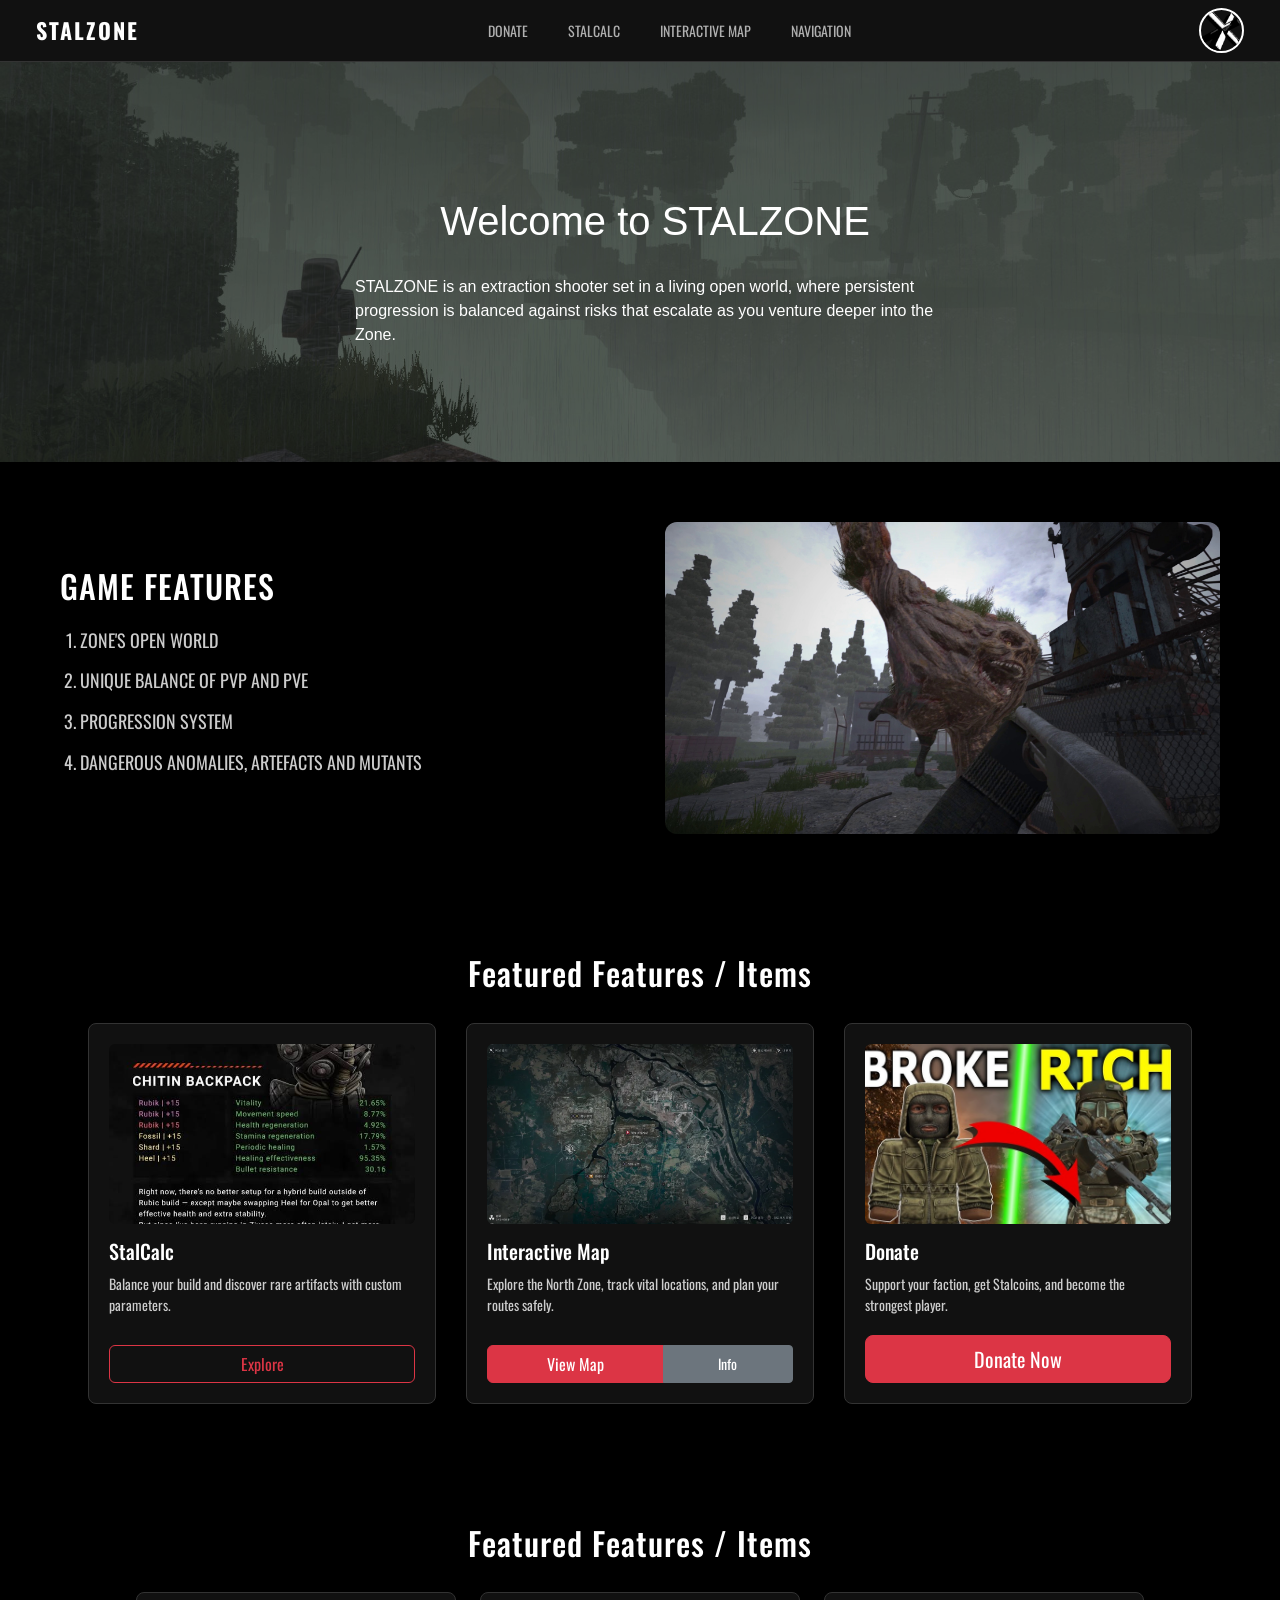
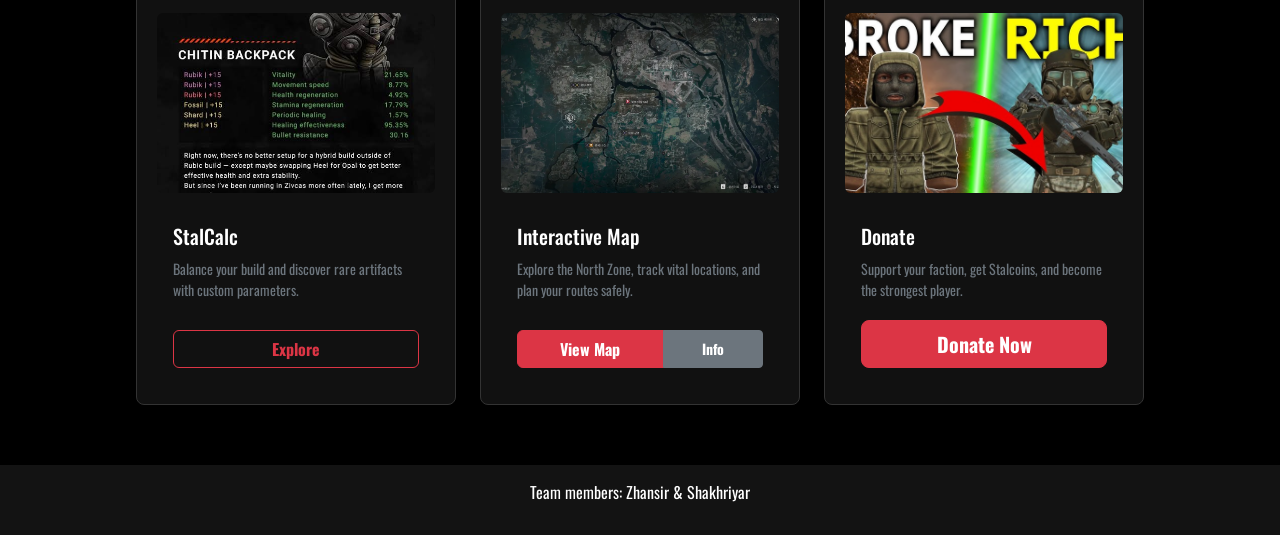
<file: index.html>
<!DOCTYPE html>
<html lang="en">
<head>
    <meta charset="UTF-8">
    <meta name="viewport" content="width=device-width, initial-scale=1.0">
    <title>Main page</title>
    <link href="https://cdn.jsdelivr.net/npm/bootstrap@5.3.8/dist/css/bootstrap.min.css" rel="stylesheet" integrity="sha384-sRIl4kxILFvY47J16cr9ZwB07vP4J8+LH7qKQnuqkuIAvNWLzeN8tE5YBujZqJLB" crossorigin="anonymous">
    <link rel="stylesheet" href="CSS.css">
    <link rel="preconnect" href="https://fonts.googleapis.com">
    <link rel="preconnect" href="https://fonts.gstatic.com" crossorigin>
    <link href="https://fonts.googleapis.com/css2?family=Oswald:wght@200..700&family=Roboto+Condensed:ital,wght@0,100..900;1,100..900&display=swap" rel="stylesheet">
</head>
<body>
    <nav class="navbar navbar-expand-lg navbar-dark px-4" style="background-color: #111111; border-bottom: 1px solid #333;">
    <div class="container-fluid">

        <a class="navbar-brand logo m-0" href="index.html">STALZONE</a>
        
        
        <button class="navbar-toggler" type="button" data-bs-toggle="collapse" data-bs-target="#navbarNav" aria-controls="navbarNav" aria-expanded="false" aria-label="Toggle navigation">
            <span class="navbar-toggler-icon"></span>
        </button>
        

        <div class="collapse navbar-collapse justify-content-center" id="navbarNav">
            <ul class="navbar-nav gap-lg-4">
                <li class="nav-item">
                    <a class="nav-link custom-nav-link text-uppercase" href="Donate.html">Donate</a>
                </li>
                <li class="nav-item">
                    <a class="nav-link custom-nav-link text-uppercase" href="StalCalc.html">StalCalc</a>
                </li>
                <li class="nav-item">
                    <a class="nav-link custom-nav-link text-uppercase" href="InteractiveMap.html">Interactive Map</a>
                </li>
                <li class="nav-item">
                    <a class="nav-link custom-nav-link text-uppercase" href="grid.html">Navigation</a>
                </li>
            </ul>
        </div>
        
        <!-- Profile Icon -->
        <div class="d-none d-lg-flex nav-icon">
            <img src="assets/icon.png" alt="Game Icon">
        </div>
    </div>
</nav>

    <div id="main">
        <div class="content">
            <h1>
        Welcome to STALZONE
        </h1>
        <p>
            STALZONE is an extraction shooter set in a living open world, where persistent progression is balanced against risks that escalate as you venture deeper into the Zone.
        </p>
        </div>
    </div>
    <div class="features-section">
    <div class="features-content">
        <h2>GAME FEATURES</h2>
        <ol class="features-list">
            <li>ZONE'S OPEN WORLD</li>
            <li>UNIQUE BALANCE OF PVP AND PVE</li>
            <li>PROGRESSION SYSTEM</li>
            <li>DANGEROUS ANOMALIES, ARTEFACTS AND MUTANTS</li>
        </ol>
    </div>
    <div class="features-image">
        <img src="assets/giant.jpg" alt="Features">
    </div>
</div>

    <section class="cards-section">
    <h2>Featured Features / Items</h2>
    <div class="cards-container">
    <div class="card">
        <img src="assets/stalcalc.jpg" alt="Card Image 1">
        <h3>StalCalc</h3>
        <p>Balance your build and discover rare artifacts with custom parameters.</p>
        <a href="StalCalc.html" class="btn btn-outline-danger card-btn">Explore</a>
    </div>

    <div class="card">
        <img src="assets/map.png" alt="Card Image 2">
        <h3>Interactive Map</h3>
        <p>Explore the North Zone, track vital locations, and plan your routes safely.</p>
        <div class="btn-group w-100" role="group">
            <a href="InteractiveMap.html" class="btn btn-danger card-btn">View Map</a>
            <button type="button" class="btn btn-secondary btn-sm">Info</button>
        </div>
    </div>

    <div class="card">
        <img src="assets/rich.jpg" alt="Card Image 3">
        <h3>Donate</h3>
        <p>Support your faction, get Stalcoins, and become the strongest player.</p>
        <a href="Donate.html" class="btn btn-danger btn-lg card-btn">Donate Now</a>
    </div>
    
</div>
</div>
</section>
<section class="cards-section">
    <h2>Featured Features / Items</h2>
    <div class="row g-4 justify-content-center">
        <div class="col-md-4 d-flex justify-content-center">
            <div class="card h-100" style="width: 320px; background-color: #111111; border: 1px solid #333333;">
                <img src="assets/stalcalc.jpg" class="card-img-top" alt="Card Image 1" style="height: 180px; object-fit: cover;">
                <div class="card-body d-flex flex-column text-start">
                    <h3 class="card-title text-white fs-5">StalCalc</h3>
                    <p class="card-text text-secondary flex-grow-1">Balance your build and discover rare artifacts with custom parameters.</p>
                    <a href="StalCalc.html" class="btn btn-outline-danger w-100 fw-bold mt-auto">Explore</a>
                </div>
            </div>
        </div>

        <div class="col-md-4 d-flex justify-content-center">
            <div class="card h-100" style="width: 320px; background-color: #111111; border: 1px solid #333333;">
                <img src="assets/map.png" class="card-img-top" alt="Card Image 2" style="height: 180px; object-fit: cover;">
                <div class="card-body d-flex flex-column text-start">
                    <h3 class="card-title text-white fs-5">Interactive Map</h3>
                    <p class="card-text text-secondary flex-grow-1">Explore the North Zone, track vital locations, and plan your routes safely.</p>
                    <div class="btn-group w-100 mt-auto" role="group">
                        <a href="InteractiveMap.html" class="btn btn-danger fw-bold">View Map</a>
                        <button type="button" class="btn btn-secondary btn-sm fw-bold">Info</button>
                    </div>
                </div>
            </div>
        </div>

        <div class="col-md-4 d-flex justify-content-center">
            <div class="card h-100" style="width: 320px; background-color: #111111; border: 1px solid #333333;">
                <img src="assets/rich.jpg" class="card-img-top" alt="Card Image 3" style="height: 180px; object-fit: cover;">
                <div class="card-body d-flex flex-column text-start">
                    <h3 class="card-title text-white fs-5">Donate</h3>
                    <p class="card-text text-secondary flex-grow-1">Support your faction, get Stalcoins, and become the strongest player.</p>
                    <a href="Donate.html" class="btn btn-danger btn-lg w-100 fw-bold mt-auto">Donate Now</a>
                </div>
            </div>
        </div>

    </div>
</section>

    <footer>
        <p>Team members: Zhansir & Shakhriyar</p>
    </footer>
    <script src="https://cdn.jsdelivr.net/npm/bootstrap@5.3.8/dist/js/bootstrap.bundle.min.js" integrity="sha384-FKyoEForCGlyvwx9Hj09JcYn3nv7wiPVlz7YYwJrWVcXK/BmnVDxM+D2scQbITxI" crossorigin="anonymous"></script>
</body>
</html>
</file>
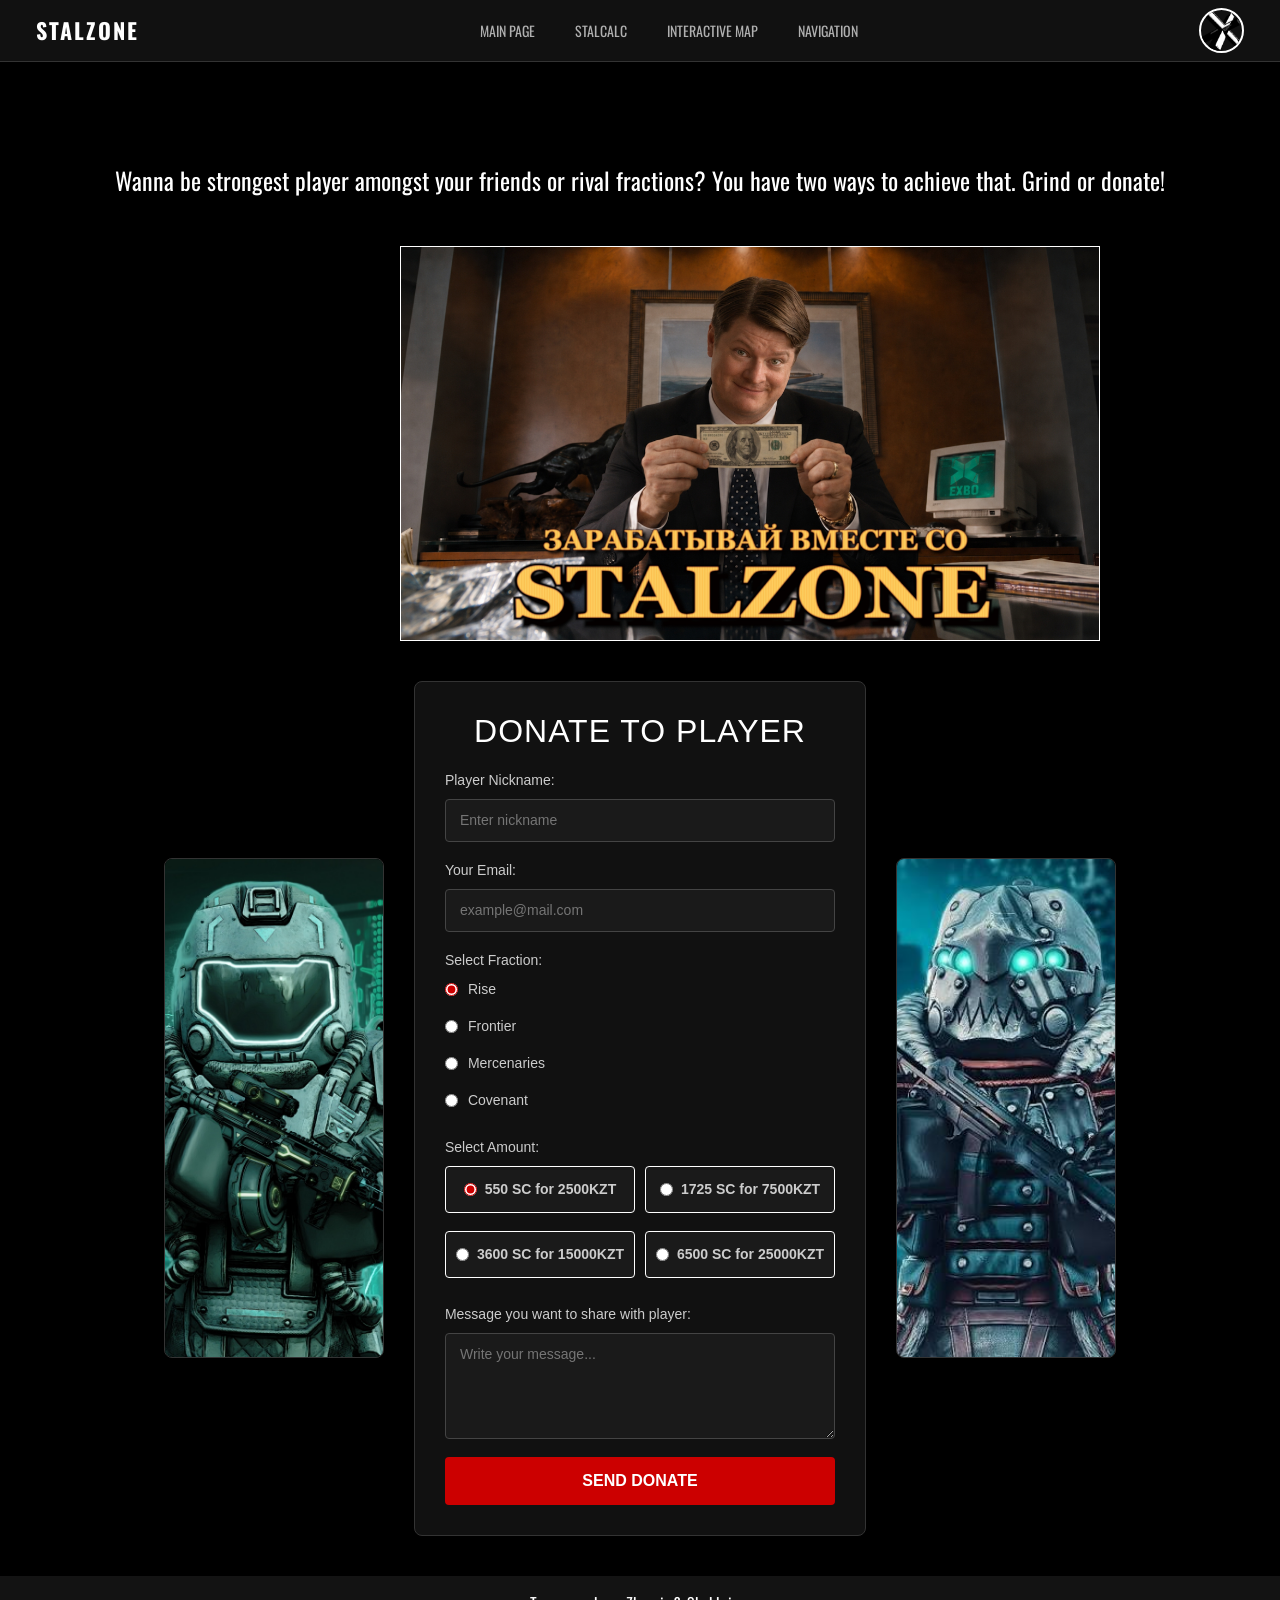
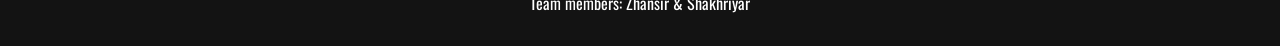
<file: Donate.html>
<!DOCTYPE html>
<html lang="en">
<head>
    <meta charset="UTF-8">
    <meta name="viewport" content="width=device-width, initial-scale=1.0">
    <title>Stalzone Donate</title>

    <link href="https://cdn.jsdelivr.net/npm/bootstrap@5.3.8/dist/css/bootstrap.min.css" rel="stylesheet" integrity="sha384-sRIl4kxILFvY47J16cr9ZwB07vP4J8+LH7qKQnuqkuIAvNWLzeN8tE5YBujZqJLB" crossorigin="anonymous">
    <link rel="stylesheet" href="CSS.css">
    <link rel="preconnect" href="https://fonts.googleapis.com">
    <link rel="preconnect" href="https://fonts.gstatic.com" crossorigin>
    <link href="https://fonts.googleapis.com/css2?family=Oswald:wght@200..700&family=Roboto+Condensed:ital,wght@0,100..900;1,100..900&display=swap" rel="stylesheet">
</head>
<body>
    <nav class="navbar navbar-expand-lg navbar-dark px-4" style="background-color: #111111; border-bottom: 1px solid #333;">
    <div class="container-fluid">
        <a class="navbar-brand logo m-0" href="index.html">STALZONE</a>
        


        <button class="navbar-toggler" type="button" data-bs-toggle="collapse" data-bs-target="#navbarNav" aria-controls="navbarNav" aria-expanded="false" aria-label="Toggle navigation">
            <span class="navbar-toggler-icon"></span>
        </button>
        
        <div class="collapse navbar-collapse justify-content-center" id="navbarNav">
            <ul class="navbar-nav gap-lg-4">
                <li class="nav-item">
                    <a class="nav-link custom-nav-link text-uppercase" href="index.html">Main page</a>
                </li>
                <li class="nav-item">
                    <a class="nav-link custom-nav-link text-uppercase" href="StalCalc.html">StalCalc</a>
                </li>
                <li class="nav-item">
                    <a class="nav-link custom-nav-link text-uppercase" href="InteractiveMap.html">Interactive Map</a>
                </li>
                <li class="nav-item">
                    <a class="nav-link custom-nav-link text-uppercase" href="grid.html">Navigation</a>
                </li>
            </ul>
        </div>
        
        <div class="d-none d-lg-flex nav-icon">
            <img src="assets/icon.png" alt="Game Icon">
        </div>
    </div>
</nav>
    <p class="para">Wanna be strongest player amongst your friends or rival fractions? You have two ways to achieve that. Grind or donate!</p>
    <br><br>
        <img src="assets/money.jpg" alt="Right side image" class="side-image">
    </div>
<div class="donate-section">
    <div class="side-banner">
        <img src="assets/ZIVKAS.jpg" alt="Left Banner">
    </div>

    <div class="form-container">
        <h2>DONATE TO PLAYER</h2>
        <form action="#" method="POST" class="custom-form">
            <div class="form-group">
                <label for="nickname">Player Nickname:</label>
                <input type="text" id="nickname" name="nickname" placeholder="Enter nickname" required>
            </div>

            <div class="form-group">
                <label for="email">Your Email:</label>
                <input type="email" id="email" name="email" placeholder="example@mail.com" required>
            </div>

            <div class="form-group">
                <label>Select Fraction:</label>
                <div class="radio-group">
                    <label class="radio-label">
                        <input type="radio" name="fraction" value="rise" checked> Rise
                    </label>
                    <label class="radio-label">
                        <input type="radio" name="fraction" value="frontier"> Frontier
                    </label>
                    <label class="radio-label">
                        <input type="radio" name="fraction" value="mercenaries"> Mercenaries
                    </label>
                    <label class="radio-label">
                        <input type="radio" name="fraction" value="covenant"> Covenant
                    </label>
                </div>
            </div>

            <div class="form-group">
                <label>Select Amount:</label>
                <div class="radio-grid">
                    <label class="radio-tile">
                        <input type="radio" name="amount" value="550" checked>
                        <span>550 SC for 2500KZT</span>
                    </label>
                    <label class="radio-tile">
                        <input type="radio" name="amount" value="1725">
                        <span>1725 SC for 7500KZT</span>
                    </label>
                    <label class="radio-tile">
                        <input type="radio" name="amount" value="3600">
                        <span>3600 SC for 15000KZT</span>
                    </label>
                    <label class="radio-tile">
                        <input type="radio" name="amount" value="6500">
                        <span>6500 SC for 25000KZT</span>
                    </label>
                </div>
            </div>

            <div class="form-group">
                <label for="message">Message you want to share with player:</label>
                <textarea id="message" name="message" rows="4" placeholder="Write your message..."></textarea>
            </div>

            <button type="submit" class="submit-btn">SEND DONATE</button>
        </form>
    </div>

    <div class="side-banner">
        <img src="assets/Cool.jpg" alt="Right Banner">
    </div>
</div>
    <footer>
        <p>Team members: Zhansir & Shakhriyar</p>
    </footer>
    <script src="https://cdn.jsdelivr.net/npm/bootstrap@5.3.8/dist/js/bootstrap.bundle.min.js" integrity="sha384-FKyoEForCGlyvwx9Hj09JcYn3nv7wiPVlz7YYwJrWVcXK/BmnVDxM+D2scQbITxI" crossorigin="anonymous"></script>
</body>
</html>
</file>
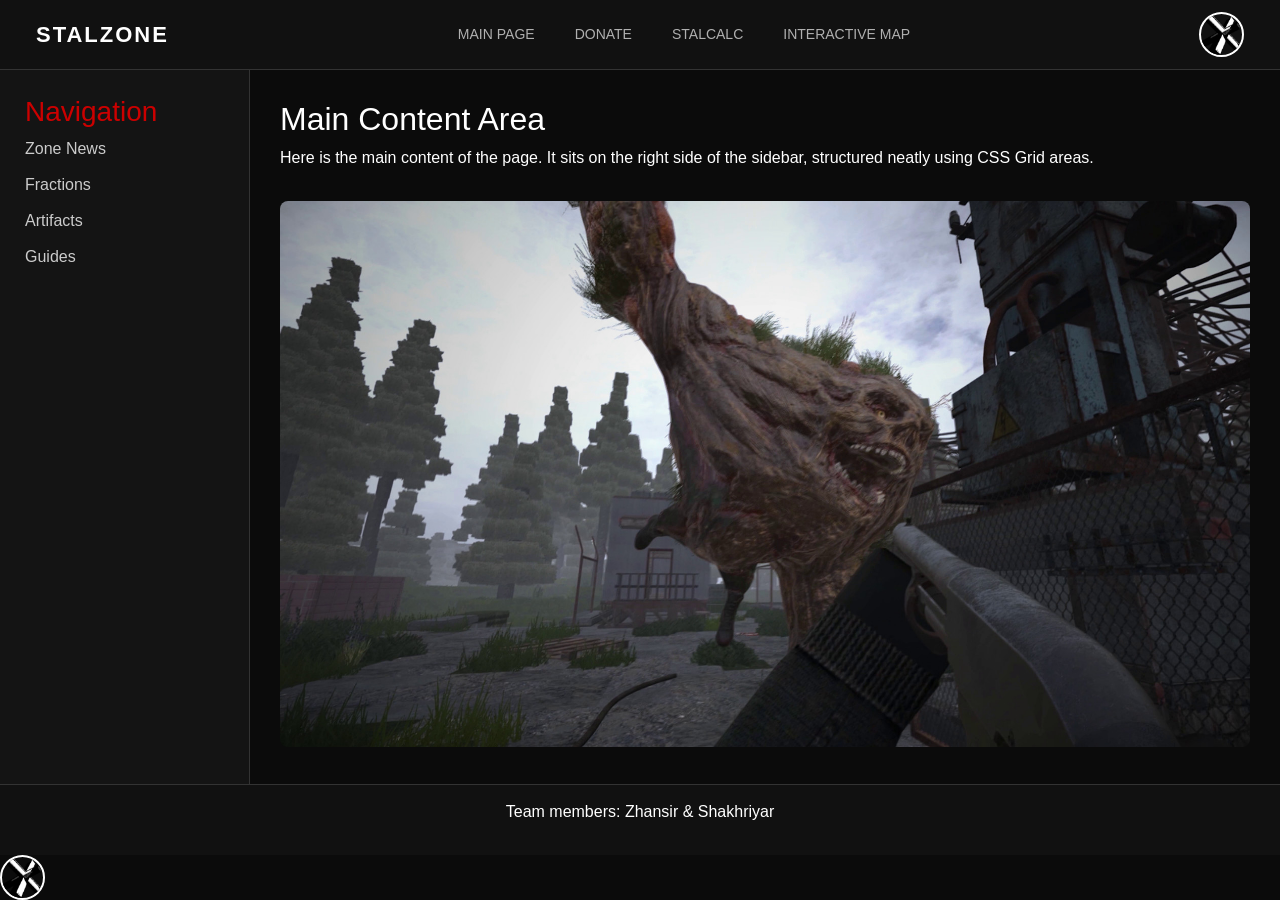
<file: grid.html>
<!DOCTYPE html>
<html lang="en">
<head>
    <meta charset="UTF-8">
    <meta name="viewport" content="width=device-width, initial-scale=1.0">
    <title>Grid Layout Page</title>

    <link href="https://cdn.jsdelivr.net/npm/bootstrap@5.3.8/dist/css/bootstrap.min.css" rel="stylesheet" integrity="sha384-sRIl4kxILFvY47J16cr9ZwB07vP4J8+LH7qKQnuqkuIAvNWLzeN8tE5YBujZqJLB" crossorigin="anonymous">
    <link rel="stylesheet" href="CSS.css">
</head>
<body class="grid-page-body">
<header class="grid-header p-0">
    <nav class="navbar navbar-expand-lg navbar-dark w-100 px-4" style="background-color: #111111;">
        <div class="container-fluid">

            <a class="navbar-brand logo m-0" href="index.html">STALZONE</a>
            
            <button class="navbar-toggler" type="button" data-bs-toggle="collapse" data-bs-target="#navbarNav" aria-controls="navbarNav" aria-expanded="false" aria-label="Toggle navigation">
                <span class="navbar-toggler-icon"></span>
            </button>
            
            <div class="collapse navbar-collapse justify-content-center" id="navbarNav">
                <ul class="navbar-nav gap-lg-4">
                    <li class="nav-item">
                        <a class="nav-link custom-nav-link text-uppercase" href="index.html">Main page</a>
                    </li>
                    <li class="nav-item">
                        <a class="nav-link custom-nav-link text-uppercase" href="Donate.html">Donate</a>
                    </li>
                    <li class="nav-item">
                        <a class="nav-link custom-nav-link text-uppercase" href="StalCalc.html">StalCalc</a>
                    </li>
                    <li class="nav-item">
                        <a class="nav-link custom-nav-link text-uppercase" href="InteractiveMap.html">Interactive Map</a>
                    </li>
                </ul>
            </div>
            
            <div class="d-none d-lg-flex nav-icon">
                <img src="assets/icon.png" alt="Game Icon">
            </div>
        </div>
    </nav>
</header>
        
        <div class="d-none d-lg-flex nav-icon">
            <img src="assets/icon.png" alt="Game Icon">
        </div>
    </div>
</nav>

    <aside class="grid-sidebar">
        <h3>Navigation</h3>
        <ul>
            <li><a href="#">Zone News</a></li>
            <li><a href="#">Fractions</a></li>
            <li><a href="#">Artifacts</a></li>
            <li><a href="#">Guides</a></li>
        </ul>
    </aside>

    <main class="grid-main">
        <h2>Main Content Area</h2>
        <p>Here is the main content of the page. It sits on the right side of the sidebar, structured neatly using CSS Grid areas.</p>
        <img src="assets/giant.jpg" alt="Content Image" style="width: 100%; border-radius: 8px; margin-top: 15px;">
    </main>

    <footer class="grid-footer">
        <p>Team members: Zhansir & Shakhriyar</p>
    </footer>
<script src="https://cdn.jsdelivr.net/npm/bootstrap@5.3.8/dist/js/bootstrap.bundle.min.js" integrity="sha384-FKyoEForCGlyvwx9Hj09JcYn3nv7wiPVlz7YYwJrWVcXK/BmnVDxM+D2scQbITxI" crossorigin="anonymous"></script>
</body>
</html>
</file>
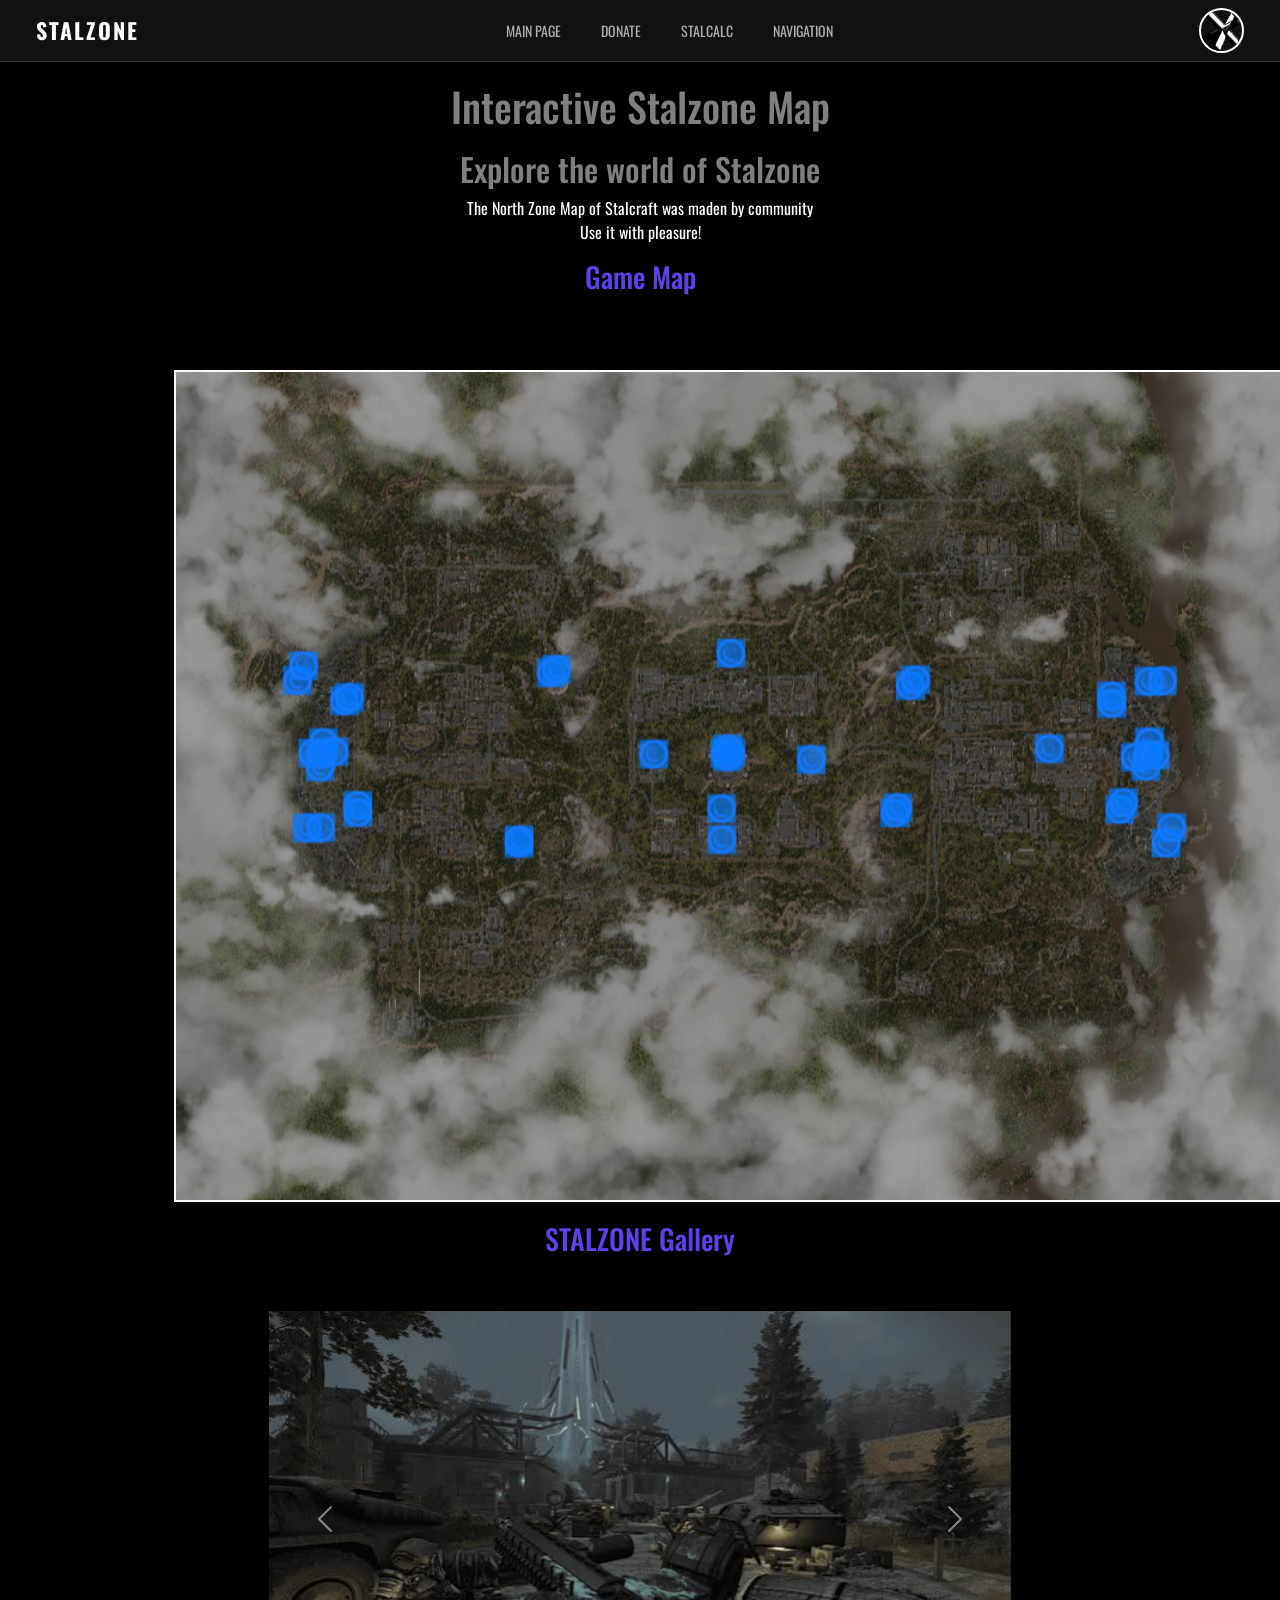
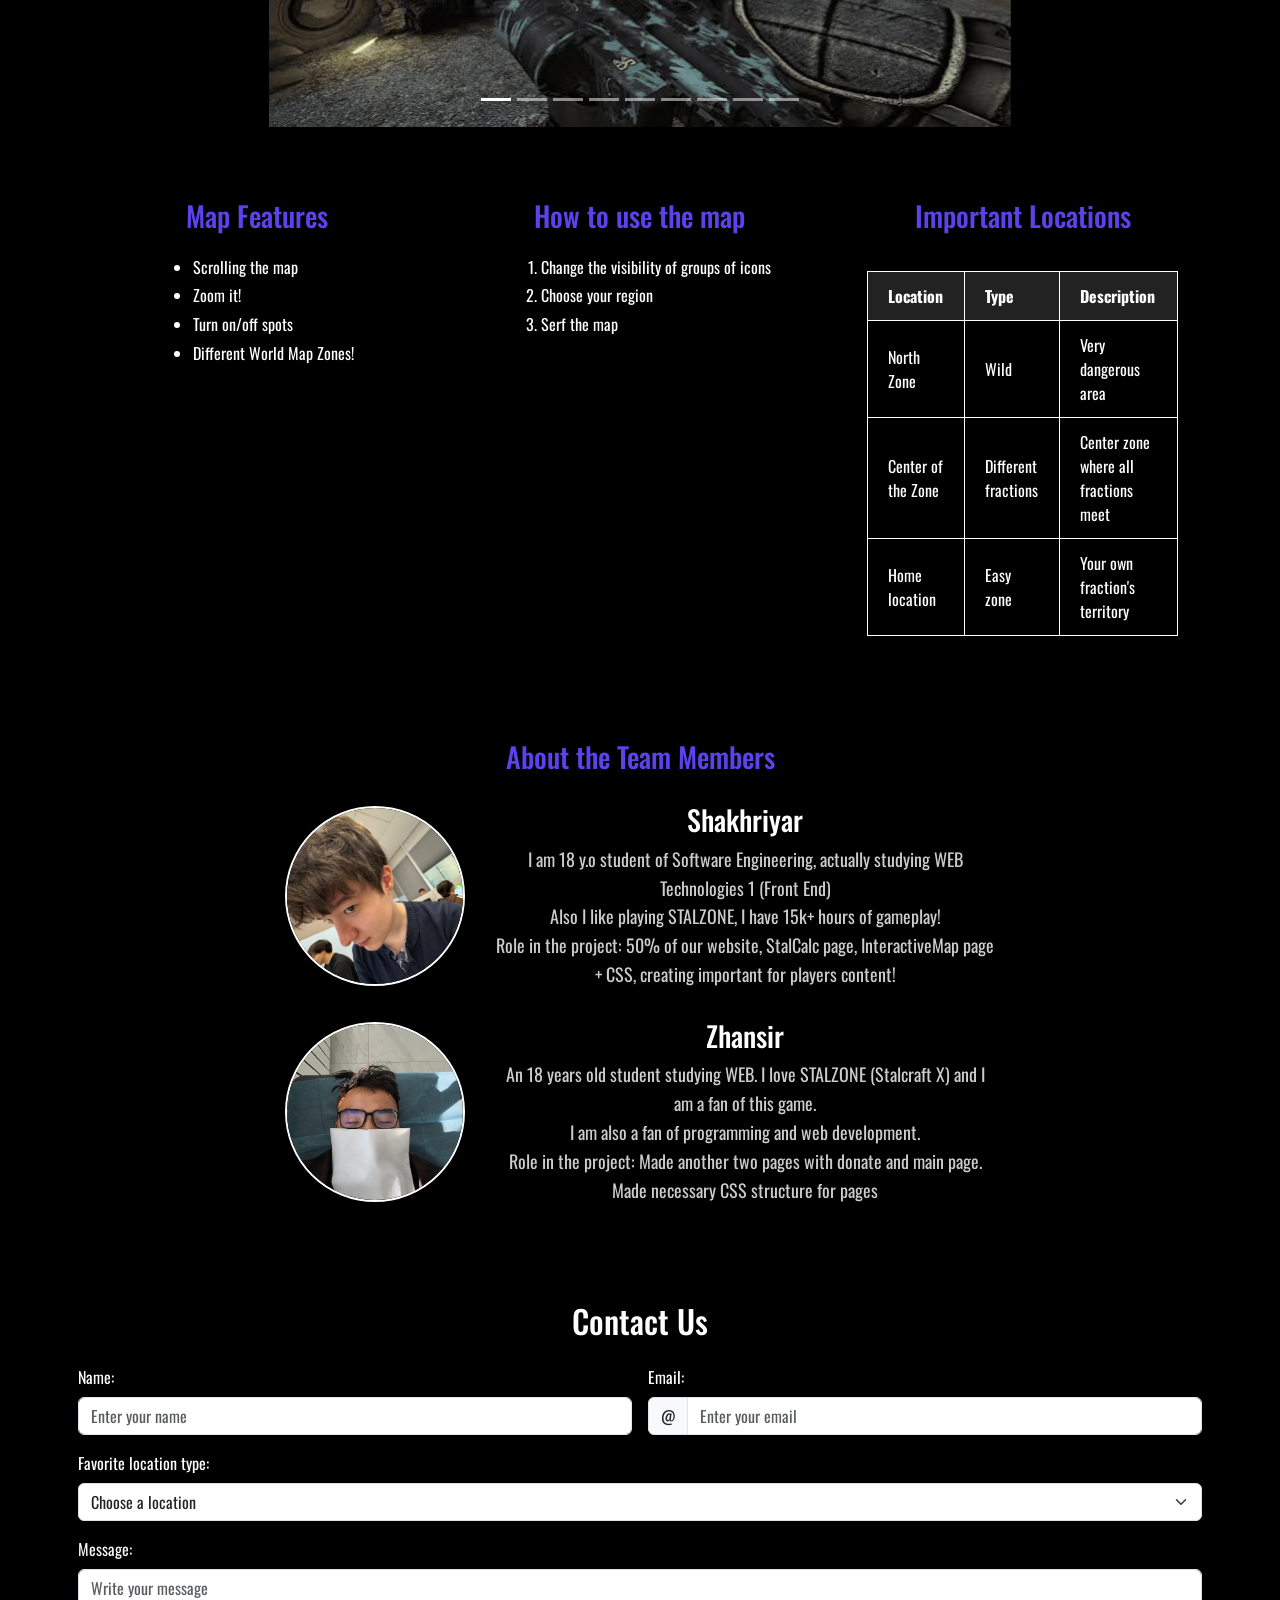
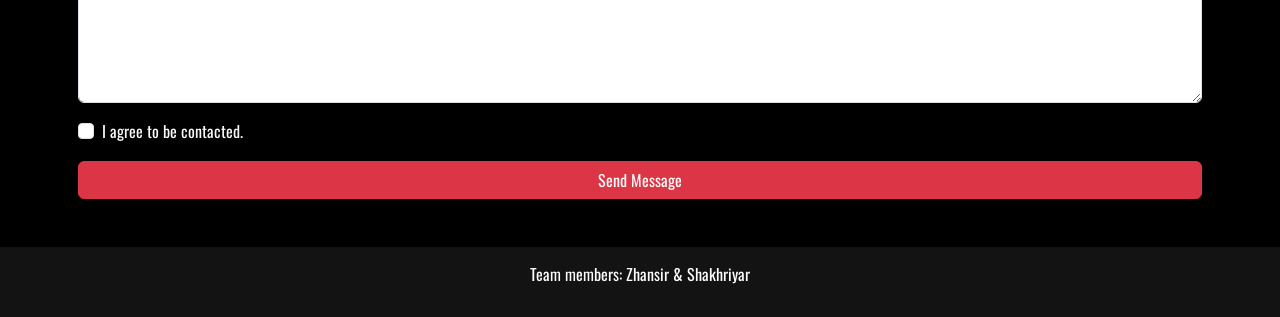
<file: InteractiveMap.html>
<!DOCTYPE html>
<html lang="en">

<head>
    <link href="https://cdn.jsdelivr.net/npm/bootstrap@5.3.8/dist/css/bootstrap.min.css" rel="stylesheet" integrity="sha384-sRIl4kxILFvY47J16cr9ZwB07vP4J8+LH7qKQnuqkuIAvNWLzeN8tE5YBujZqJLB" crossorigin="anonymous">
    <link rel="stylesheet" href="CSS.css">
    <link rel="preconnect" href="https://fonts.googleapis.com">
    <link rel="preconnect" href="https://fonts.gstatic.com" crossorigin>
    <link href="https://fonts.googleapis.com/css2?family=Oswald:wght@200..700&family=Roboto+Condensed:ital,wght@0,100..900;1,100..900&display=swap" rel="stylesheet">
    <title>Interactive Map</title>
    <!-- This page Created by: Shakhriyar -->
</head>

<body class="stalcalc-page">

    <nav class="navbar navbar-expand-lg navbar-dark px-4" style="background-color: #111111; border-bottom: 1px solid #333;">
    <div class="container-fluid">

        <a class="navbar-brand logo m-0" href="index.html">STALZONE</a>
        
        <button class="navbar-toggler" type="button" data-bs-toggle="collapse" data-bs-target="#navbarNav" aria-controls="navbarNav" aria-expanded="false" aria-label="Toggle navigation">
            <span class="navbar-toggler-icon"></span>
        </button>
        
        <div class="collapse navbar-collapse justify-content-center" id="navbarNav">
            <ul class="navbar-nav gap-lg-4">
                <li class="nav-item">
                    <a class="nav-link custom-nav-link text-uppercase" href="index.html">Main page</a>
                </li>
                <li class="nav-item">
                    <a class="nav-link custom-nav-link text-uppercase" href="Donate.html">Donate</a>
                </li>
                <li class="nav-item">
                    <a class="nav-link custom-nav-link text-uppercase" href="StalCalc.html">StalCalc</a>
                </li>
                <li class="nav-item">
                    <a class="nav-link custom-nav-link text-uppercase" href="grid.html">Navigation</a>
                </li>
            </ul>
        </div>
        
        <div class="d-none d-lg-flex nav-icon">
            <img src="assets/icon.png" alt="Game Icon">
        </div>
    </div>
</nav>

    <h1 style="color: grey; text-align: center;">
        Interactive Stalzone Map
    </h1>

    <h2 style="color: grey; text-align: center;">
        Explore the world of Stalzone
    </h2>

    <p style="text-align: center;">
        The North Zone Map of Stalcraft was maden by community
        <br>
        Use it with pleasure!
    </p>

    <h3 style="color: rgb(92, 66, 237); text-align: center;">
        Game Map
    </h3>

    <div class="container mt-5 px-sm-2">
    <div class="row justify-content-center">
        <div class="col-12 col-lg-10">
            <img src="assets/StalMap.png"
                 alt="Stalzone Map"
                 class="game-map img-fluid">
        </div>
    </div>
</div>

    <!-- Image Gallery -->
<h3 style="color: rgb(92, 66, 237); text-align: center;">
    STALZONE Gallery
</h3>

<!-- Bootstrap Carousel -->
<div class="container mt-5 px-sm-2">
    <div class="row justify-content-center">
        <div class="col-12 col-md-10 col-lg-8">

            <div id="stalzoneCarousel"
                 class="carousel slide"
                 data-bs-ride="carousel">

                <!-- Indicators -->
                <div class="carousel-indicators">

                    <button type="button"
                            data-bs-target="#stalzoneCarousel"
                            data-bs-slide-to="0"
                            class="active"
                            aria-current="true"
                            aria-label="Slide 1"></button>

                    <button type="button"
                            data-bs-target="#stalzoneCarousel"
                            data-bs-slide-to="1"
                            aria-label="Slide 2"></button>

                    <button type="button"
                            data-bs-target="#stalzoneCarousel"
                            data-bs-slide-to="2"
                            aria-label="Slide 3"></button>

                    <button type="button"
                            data-bs-target="#stalzoneCarousel"
                            data-bs-slide-to="3"
                            aria-label="Slide 4"></button>

                    <button type="button"
                            data-bs-target="#stalzoneCarousel"
                            data-bs-slide-to="4"
                            aria-label="Slide 5"></button>

                    <button type="button"
                            data-bs-target="#stalzoneCarousel"
                            data-bs-slide-to="5"
                            aria-label="Slide 6"></button>

                    <button type="button"
                            data-bs-target="#stalzoneCarousel"
                            data-bs-slide-to="6"
                            aria-label="Slide 7"></button>

                    <button type="button"
                            data-bs-target="#stalzoneCarousel"
                            data-bs-slide-to="7"
                            aria-label="Slide 8"></button>

                    <button type="button"
                            data-bs-target="#stalzoneCarousel"
                            data-bs-slide-to="8"
                            aria-label="Slide 9"></button>

                </div>

                <!-- Slides -->
                <div class="carousel-inner">

                    <div class="carousel-item active">
                        <img src="gallery/sc1.jpg"
                             class="d-block w-100"
                             alt="Stalzone screenshot 1">
                    </div>

                    <div class="carousel-item">
                        <img src="gallery/sc2.png"
                             class="d-block w-100"
                             alt="Stalzone screenshot 2">
                    </div>

                    <div class="carousel-item">
                        <img src="gallery/sc3.jpg"
                             class="d-block w-100"
                             alt="Stalzone screenshot 3">
                    </div>

                    <div class="carousel-item">
                        <img src="gallery/sc4.jpg"
                             class="d-block w-100"
                             alt="Stalzone screenshot 4">
                    </div>

                    <div class="carousel-item">
                        <img src="gallery/sc5.jpg"
                             class="d-block w-100"
                             alt="Stalzone screenshot 5">
                    </div>

                    <div class="carousel-item">
                        <img src="gallery/sc6.jpg"
                             class="d-block w-100"
                             alt="Stalzone screenshot 6">
                    </div>

                    <div class="carousel-item">
                        <img src="gallery/sc7.jpg"
                             class="d-block w-100"
                             alt="Stalzone screenshot 7">
                    </div>

                    <div class="carousel-item">
                        <img src="gallery/sc8.jpg"
                             class="d-block w-100"
                             alt="Stalzone screenshot 8">
                    </div>

                    <div class="carousel-item">
                        <img src="gallery/sc9.jpg"
                             class="d-block w-100"
                             alt="Stalzone screenshot 9">
                    </div>

                </div>

                <!-- Previous button -->
                <button class="carousel-control-prev"
                        type="button"
                        data-bs-target="#stalzoneCarousel"
                        data-bs-slide="prev">

                    <span class="carousel-control-prev-icon"
                          aria-hidden="true"></span>

                    <span class="visually-hidden">Previous</span>
                </button>

                <!-- Next button -->
                <button class="carousel-control-next"
                        type="button"
                        data-bs-target="#stalzoneCarousel"
                        data-bs-slide="next">

                    <span class="carousel-control-next-icon"
                          aria-hidden="true"></span>

                    <span class="visually-hidden">Next</span>
                </button>

            </div>

        </div>
    </div>
</div>

    <!-- Task 3 | Bootstrap Grid | Map -->
<div class="container mt-5 px-sm-2">
    <div class="row g-4">

        <!-- Column 1 -->
        <div class="col-sm-12 col-md-6 col-lg-4">
            <div class="p-4 h-100">
                <h3 class="text-center" style="color: rgb(92, 66, 237);">
                    Map Features
                </h3>

                <ul class="map-list">
                    <li>Scrolling the map</li>
                    <li>Zoom it!</li>
                    <li>Turn on/off spots</li>
                    <li>Different World Map Zones!</li>
                </ul>
            </div>
        </div>

        <!-- Column 2 -->
        <div class="col-sm-12 col-md-6 col-lg-4">
            <div class="p-4 h-100">
                <h3 class="text-center" style="color: rgb(92, 66, 237);">
                    How to use the map
                </h3>

                <ol class="map-list">
                    <li>Change the visibility of groups of icons</li>
                    <li>Choose your region</li>
                    <li>Serf the map</li>
                </ol>
            </div>
        </div>

        <!-- Column 3 -->
        <div class="col-sm-12 col-md-12 col-lg-4">
            <div class="p-4 h-100">
                <h3 class="text-center" style="color: rgb(92, 66, 237);">
                    Important Locations
                </h3>

                <div class="table-responsive">
                    <table class="map-table">
                        <tr>
                            <th>Location</th>
                            <th>Type</th>
                            <th>Description</th>
                        </tr>

                        <tr>
                            <td>North Zone</td>
                            <td>Wild</td>
                            <td>Very dangerous area</td>
                        </tr>

                        <tr>
                            <td>Center of the Zone</td>
                            <td>Different fractions</td>
                            <td>Center zone where all fractions meet</td>
                        </tr>

                        <tr>
                            <td>Home location</td>
                            <td>Easy zone</td>
                            <td>Your own fraction's territory</td>
                        </tr>
                    </table>
                </div>
            </div>
        </div>

    </div>
</div>


    <!-- About Team Members -->
    <section class="team-section">

        <h3 style="color: rgb(92, 66, 237); text-align: center;">
            About the Team Members
        </h3>

        <div class="team-member">

            <img
                class="profile-image"
                src="assets/krasavchik.png"
                alt="Shakhriyar profile image"
            >

            <div>
                <h3>Shakhriyar</h3>

                <p>
                    I am 18 y.o student of Software Engineering, actually studying WEB Technologies 1 (Front End) <br>
                    Also I like playing STALZONE, I have 15k+ hours of gameplay!
                </p>

                <p>
                    Role in the project:
                    50% of our website, StalCalc page, InteractiveMap page + CSS, creating important for players content!
                </p>
            </div>

        </div>

        <div class="team-member">

            <img
                class="profile-image"
                src="assets/krasavchikbetter.png"
                alt="Zhansir profile image"
            >

            <div>
                <h3>Zhansir</h3>

                <p>
                    An 18 years old student studying WEB. I love STALZONE (Stalcraft X) and I am a fan of this game. <br>
                     I am also a fan of programming and web development.
                </p>

                <p>
                    Role in the project:
                    Made another two pages with donate and main page. Made necessary CSS structure for pages
                </p>
            </div>

        </div>


    </section>

    <!-- Responsive Contact Form -->
<div class="container mt-5 mb-5 px-sm-2">

    <h2 class="text-center mb-4 text-white">Contact Us</h2>

    <form>

        <div class="row g-3">

            <!-- Name -->
            <div class="col-12 col-md-6">
                <label for="name" class="form-label text-white">Name:</label>

                <input type="text"
                       id="name"
                       class="form-control"
                       placeholder="Enter your name">
            </div>

            <!-- Email -->
            <div class="col-12 col-md-6">
                <label for="email" class="form-label text-white">Email:</label>

                <div class="input-group">
                    <span class="input-group-text">@</span>

                    <input type="email"
                           id="email"
                           class="form-control"
                           placeholder="Enter your email">
                </div>
            </div>

            <!-- Location -->
            <div class="col-12">
                <label for="location" class="form-label text-white">
                    Favorite location type:
                </label>

                <select id="location" class="form-select">
                    <option selected>Choose a location</option>
                    <option>City</option>
                    <option>Military Base</option>
                    <option>Village</option>
                    <option>Factory</option>
                    <option>Forest</option>
                </select>
            </div>

            <!-- Message -->
            <div class="col-12">
                <label for="message" class="form-label text-light">
                    Message:
                </label>

                <textarea id="message"
                          class="form-control"
                          rows="5"
                          placeholder="Write your message"></textarea>
            </div>

            <!-- Checkbox -->
            <div class="col-12">
                <div class="form-check">

                    <input class="form-check-input"
                           type="checkbox"
                           id="contactCheck">

                    <label class="form-check-label text-light" for="contactCheck">
                        I agree to be contacted.
                    </label>

                </div>
            </div>

            <!-- Button -->
            <div class="col-12">
                <button type="submit"
                        class="btn btn-danger w-100">
                    Send Message
                </button>
            </div>

        </div>

    </form>

</div>

    <footer>
        <p>Team members: Zhansir & Shakhriyar</p>
    </footer>

    <script src="https://cdn.jsdelivr.net/npm/bootstrap@5.3.8/dist/js/bootstrap.bundle.min.js" integrity="sha384-FKyoEForCGlyvwx9Hj09JcYn3nv7wiPVlz7YYwJrWVcXK/BmnVDxM+D2scQbITxI" crossorigin="anonymous"></script>
</body>
</html>
</file>
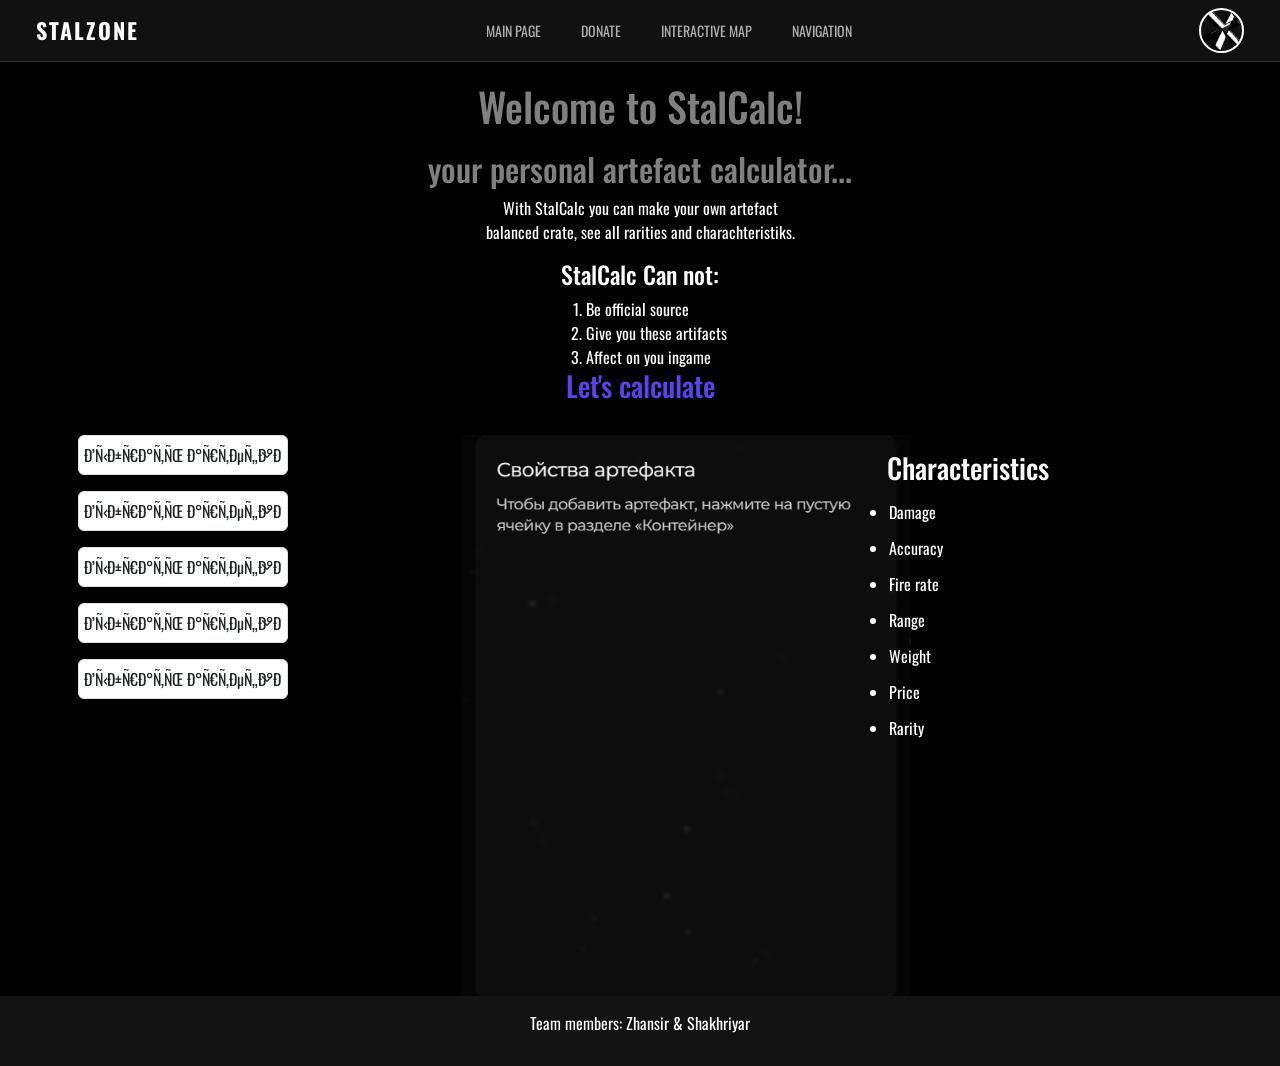
<file: StalCalc.html>
<!DOCTYPE html>
<html lang="en">
<head>
    <link href="https://cdn.jsdelivr.net/npm/bootstrap@5.3.8/dist/css/bootstrap.min.css" rel="stylesheet" integrity="sha384-sRIl4kxILFvY47J16cr9ZwB07vP4J8+LH7qKQnuqkuIAvNWLzeN8tE5YBujZqJLB" crossorigin="anonymous">
    <link rel="stylesheet" href="CSS.css">
    <link rel="preconnect" href="https://fonts.googleapis.com">
    <link rel="preconnect" href="https://fonts.gstatic.com" crossorigin>
    <link href="https://fonts.googleapis.com/css2?family=Oswald:wght@200..700&family=Roboto+Condensed:ital,wght@0,100..900;1,100..900&display=swap" rel="stylesheet">
    <title>StalCalc</title>
    <!-- This page Created by: Shakhriyar -->
</head>
<body class="stalcalc-page">

    <nav class="navbar navbar-expand-lg navbar-dark px-4" style="background-color: #111111; border-bottom: 1px solid #333;">
    <div class="container-fluid">

        <a class="navbar-brand logo m-0" href="index.html">STALZONE</a>
        
        <button class="navbar-toggler" type="button" data-bs-toggle="collapse" data-bs-target="#navbarNav" aria-controls="navbarNav" aria-expanded="false" aria-label="Toggle navigation">
            <span class="navbar-toggler-icon"></span>
        </button>
        
        <div class="collapse navbar-collapse justify-content-center" id="navbarNav">
            <ul class="navbar-nav gap-lg-4">
                <li class="nav-item">
                    <a class="nav-link custom-nav-link text-uppercase" href="index.html">Main page</a>
                </li>
                <li class="nav-item">
                    <a class="nav-link custom-nav-link text-uppercase" href="Donate.html">Donate</a>
                </li>
                <li class="nav-item">
                    <a class="nav-link custom-nav-link text-uppercase" href="InteractiveMap.html">Interactive Map</a>
                </li>
                <li class="nav-item">
                    <a class="nav-link custom-nav-link text-uppercase" href="grid.html">Navigation</a>
                </li>
            </ul>
        </div>
        
        <div class="d-none d-lg-flex nav-icon">
            <img src="assets/icon.png" alt="Game Icon">
        </div>
    </div>
</nav>

    <h1 style="color: grey;">Welcome to StalCalc!</h1>
    <h2 style="color: grey; text-align: center;">your personal artefact calculator...</h2>

    <p style="text-align: center;">With StalCalc you can make your own artefact <br>
        balanced crate, see all rarities and charachteristiks.
    </p>

    <h4 style="text-align: center;">StalCalc Can not:</h4>
    <ol>
        <li>Be official source</li>
        <li>Give you these artifacts</li>
        <li>Affect on you ingame</li>
    </ol>

    <h3 style="color: rgb(92, 66, 237); text-align: center;">Let's calculate</h3>

    <!-- Task 3 | Bootstrap Grid | Calculator -->
     <div class="container mt-4 px-sm-2">
    <div class="row g-4 align-items-start">

        <div class="col-sm-12 col-md-6 col-lg-4">
            <div class="calculator-options">
                
                <select class="form-select mb-3">
                    <option selected disabled>Выбрать артефакт:</option>
                    <option>Вопль</option>
                    <option>Красный кристалл</option>
                    <option>Катушка</option>
                </select>

                <select class="form-select mb-3">
                    <option selected disabled>Выбрать артефакт:</option>
                    <option>Силки</option>
                    <option>Бубльгум</option>
                    <option>Черная дыра</option>
                </select>

                <select class="form-select mb-3">
                    <option selected disabled>Выбрать артефакт:</option>
                    <option>Мамины бусы</option>
                    <option>Варяг</option>
                    <option>Катушка</option>
                </select>

                <select class="form-select mb-3">
                    <option selected disabled>Выбрать артефакт:</option>
                    <option>Жвачка</option>
                    <option>Гелий</option>
                    <option>Баласт</option>
                </select>

                <select class="form-select">
                    <option selected disabled>Выбрать артефакт:</option>
                    <option>Глаз</option>
                    <option>Куриный бог</option>
                    <option>Болт</option>
                </select>

            </div>
        </div>

        <div class="col-sm-12 col-md-6 col-lg-4">
            <div class="calculator-image">
                <img src="assets/stalcalc.png"
                     alt="Calculator"
                     class="img-fluid">
            </div>
        </div>

        <div class="col-sm-12 col-md-12 col-lg-4">
            <div class="characteristics p-3">
                <h3 class="mb-3">Characteristics</h3>

                <ul>
                    <li>Damage</li>
                    <li>Accuracy</li>
                    <li>Fire rate</li>
                    <li>Range</li>
                    <li>Weight</li>
                    <li>Price</li>
                    <li>Rarity</li>
                </ul>
            </div>
        </div>

    </div>
</div>

<footer>
        <p>Team members: Zhansir & Shakhriyar</p>
    </footer>
    
<script src="https://cdn.jsdelivr.net/npm/bootstrap@5.3.8/dist/js/bootstrap.bundle.min.js" integrity="sha384-FKyoEForCGlyvwx9Hj09JcYn3nv7wiPVlz7YYwJrWVcXK/BmnVDxM+D2scQbITxI" crossorigin="anonymous"></script>
</body>
</html>
</file>
<file: CSS.css>
@media (max-width: 768px) {
    h1 {
        font-size: 28px; 
    }

    .cards-section h2,
    .features-content h2,
    .team-section h2,
    .form-container h2 {
        font-size: 26px; 
    }

    .para {
        font-size: 120%; 
    }

    .features-list li,
    .team-section p {
        font-size: 16px; 
    }
}

@media (max-width: 480px) {
    h1 {
        font-size: 22px; 
    }

    .cards-section h2,
    .features-content h2,
    .team-section h2,
    .form-container h2 {
        font-size: 22px; 
    }

    .para {
        font-size: 100%;
    }

    .features-list li,
    .team-section p {
        font-size: 14px;
    }

    .card p,
    .form-group label {
        font-size: 12px; 
    }
}

@media (max-width: 992px) {
    .card {
        width: 45%;
    }
}

@media (max-width: 768px) {
    .card {
        width: 100%;
    }
}

.grid-page-body {
    display: grid;
    margin: 0;
    min-height: 100vh;
    background-color: #0b0b0b;
    color: white;
    font-family: 'Oswald', sans-serif;
    grid-template-columns: 250px 1fr;
    grid-template-rows: 70px 1fr auto;
    grid-template-areas:
        "header header"
        "sidebar main"
        "footer footer";
}

.grid-header {
    grid-area: header;
    display: flex;
    align-items: center;
    justify-content: space-between;
    background-color: #111111;
    padding: 0 40px;
    border-bottom: 1px solid #333;
}

.grid-sidebar {
    grid-area: sidebar;
    background-color: #141414;
    padding: 25px;
    border-right: 1px solid #333;
}

.grid-sidebar h3 {
    margin-top: 0;
    color: #cc0000;
}

.grid-sidebar ul {
    list-style: none;
    padding: 0;
    margin: 0;
}

.grid-sidebar li {
    margin-bottom: 12px;
}

.grid-sidebar a {
    color: #cccccc;
    text-decoration: none;
    transition: color 0.2s;
}

.grid-sidebar a:hover {
    color: #ffffff;
}

.grid-main {
    grid-area: main;
    padding: 30px;
    background-color: #0b0b0b;
}

.grid-footer {
    grid-area: footer;
    background-color: #111111;
    text-align: center;
    padding: 15px;
    border-top: 1px solid #333;
}


.cards-section {
    max-width: 1200px;
    margin: 60px auto;
    padding: 0 20px;
    color: white;
    text-align: center;
}

.cards-section h2 {
    font-size: 32px;
    margin-bottom: 30px;
    letter-spacing: 1px;
}

.cards-container {
    display: flex;
    justify-content: center;
    align-items: stretch;
    gap: 30px;
    flex-wrap: wrap;
}

.card {
    background-color: #111111;
    border: 1px solid #333333;
    border-radius: 8px;
    width: 30%;
    padding: 20px;
    display: flex;
    flex-direction: column;
    justify-content: space-between;
    text-align: left;
    transition: transform 0.3s ease, box-shadow 0.3s ease;
}

.card img {
    width: 100%;
    height: 180px;
    object-fit: cover;
    border-radius: 6px;
    margin-bottom: 15px;
}

.card h3 {
    font-size: 20px;
    margin: 0 0 10px 0;
    color: #ffffff;
}

.card p {
    font-size: 14px;
    color: #cccccc;
    margin: 0 0 20px 0;
    line-height: 1.5;
    flex-grow: 1;
}

.card:hover {
  transform: translateY(-8px);
  box-shadow: 0 10px 20px rgba(204, 0, 0, 0.3);
  border-color: #cc0000;
}


body {
    margin: 0;
    min-height: 100vh;
    background-color: black;
    background-position: center;
    background-repeat: no-repeat;
    background-size: contain; 
    font-family: 'Oswald', sans-serif;
    display: flex;
    flex-direction: column;
}

h1 {
    color: white;
    position: relative;
    z-index: 1; 
    margin: 0;
    padding: 20px;
    display: flex;
    justify-content: center;
    align-items: center;
}

.logo {
    color: #ffffff;
    font-size: 22px;
    font-weight: bold;
    letter-spacing: 2px;
    z-index: 2;
    font-family: 'Oswald', sans-serif;
}

.nav-icon {
    z-index: 2;
    display: flex;
    align-items: center;
}

.nav-icon img {
    width: 45px;
    height: 45px;
    border-radius: 50%;
    object-fit: cover;
    border: 2px solid #ffffff;
    cursor: pointer;
    transition: transform 0.2s ease;
}

.nav-icon img:hover {
    transform: scale(1.05);
}

.btn-login {
    color: #ffffff;
    text-decoration: none;
    font-size: 14px;
    background-color: #1a1a1a;
    padding: 10px 20px;
    border-radius: 4px;
}

.btn-play {
    color: #ffffff;
    text-decoration: none;
    font-size: 14px;
    border: 1px solid #cc0000;
    padding: 10px 20px;
    border-radius: 4px;
    transition: background-color 0.2s;
}

.btn-play:hover {
    background-color: #cc0000;
}

footer {
    color: white;
    position: relative;
    z-index: 1;
    margin-top: auto;
    padding: 15px;
    text-align: center;
    background-color: rgba(38, 38, 38, 0.5);
}
#main {
    position: relative;
    display: flex;
    align-items: center;
    justify-content: center;
    width: 100%;
    height: 400px;
    background-image: url('assets/Rain.jpg');
    background-size: cover;
    background-position: center;
}

#main::before {
    content: '';
    position: absolute;
    top: 0;
    left: 0;
    width: 100%;
    height: 100%;
    background-color: rgba(0, 0, 0, 0.4);
    z-index: 1;
}

#main h1 {
    z-index: 2;
    color: #ffffff;
    font-family: sans-serif;
    margin: 0 0 10px 0;
}

#main p {
    color: #ffffff;
    font-family: sans-serif;
    margin: 0;
    max-width: 600px;
}

.para {
    color: white;
    position: relative;
    z-index: 1; 
    margin: 0;
    padding-top: 100px; 
    display: flex;
    justify-content: center;
    align-items: center;
    font-size: 150%;
}

.content-wrapper {
    position: relative;
    z-index: 1;
    display: flex;
    align-items: center;
    gap: 50px;
    margin-left: 150px;
    margin-top: 50px;
}

.content {
    position: relative;
    z-index: 2;
    padding-left: 30px;
    display: flex;
    flex-direction: column;
}

.features-section {
    display: flex;
    align-items: center;
    justify-content: space-between;
    gap: 50px;
    max-width: 1200px;
    margin: 60px auto;
    padding: 0 20px;
}

.features-content {
    flex: 1;
    color: #ffffff;
}

.features-content h2 {
    font-size: 32px;
    margin-bottom: 20px;
    letter-spacing: 1px;
}

.features-list {
    padding-left: 20px;
    margin: 0;
}

.features-list li {
    font-size: 18px;
    line-height: 1.6;
    margin-bottom: 12px;
    color: #cccccc;
}

.features-image {
    flex: 1;
}

.features-image img {
    width: 100%;
    height: auto;
    border-radius: 12px;
    display: block;
    object-fit: cover;
}

.team-section {
    max-width: 1200px;
    margin: 60px auto;
    padding: 0 20px;
    text-align: center;
    color: #ffffff;
}

.team-section h2 {
    font-size: 32px;
    margin-bottom: 20px;
    letter-spacing: 1px;
}

.team-section p {
    font-size: 18px;
    line-height: 1.6;
    color: #cccccc;
    max-width: 800px;
    margin: 0 auto;
}

.donate-section {
    display: flex;
    align-items: center;
    justify-content: center;
    gap: 30px;
    max-width: 1200px;
    margin: 40px auto;
    padding: 0 20px;
}

#Donate {
    border-collapse: collapse;
    width: max-content;
    margin: 0;
}

.side-banner {
    width: 220px;
    height: 500px;
    flex-shrink: 0;
}

.side-banner img {
    width: 100%;
    height: 100%;
    object-fit: cover;
    border-radius: 8px;
    border: 1px solid #333333;
}

.side-image {
    width: 700px;
    height: auto;
    border: 1px solid white;
    margin-left: 400px;
}

th {
    border: 1px solid white;
    padding: 12px 24px;
    text-align: left;
    color: white;
}

th a {
    color: white;
    text-decoration: none;
}

.form-container {
    flex: 1;
    max-width: 500px;
    padding: 30px;
    background-color: #111111;
    border: 1px solid #333333;
    border-radius: 8px;
    color: #ffffff;
    font-family: sans-serif;
}

.form-container h2 {
    margin-top: 0;
    margin-bottom: 20px;
    text-align: center;
    color: #ffffff;
    letter-spacing: 1px;
}

.form-group {
    display: flex;
    flex-direction: column;
    margin-bottom: 18px;
}

.form-group label {
    margin-bottom: 8px;
    font-size: 14px;
    color: #cccccc;
}

.form-group input[type="text"],
.form-group input[type="email"],
.form-group textarea {
    padding: 10px 14px;
    background-color: #1a1a1a;
    border: 1px solid #444444;
    border-radius: 4px;
    color: #ffffff;
    font-size: 14px;
    outline: none;
}

.form-group input[type="text"]:focus,
.form-group input[type="email"]:focus,
.form-group textarea:focus {
    border-color: #cc0000;
}

.radio-group {
    display: flex;
    flex-direction: column;
    gap: 8px;
}

.radio-label {
    display: flex;
    align-items: center;
    gap: 10px;
    font-size: 14px;
    color: #ffffff;
    cursor: pointer;
}

.radio-label input[type="radio"],
.radio-tile input[type="radio"] {
    accent-color: #cc0000;
    cursor: pointer;
}

.radio-grid {
    display: grid;
    grid-template-columns: 1fr 1fr;
    gap: 10px;
}

.radio-tile {
    display: flex;
    align-items: center;
    justify-content: center;
    gap: 8px;
    padding: 12px 10px;
    background-color: #1a1a1a;
    border: 1px solid #ffffff;
    border-radius: 4px;
    color: #ffffff;
    font-size: 13px;
    font-weight: bold;
    cursor: pointer;
    transition: background-color 0.2s, border-color 0.2s;
    text-align: center;
}

.radio-tile:hover {
    background-color: #252525;
}

.submit-btn {
    width: 100%;
    padding: 12px;
    background-color: #cc0000;
    color: #ffffff;
    border: none;
    border-radius: 4px;
    font-size: 16px;
    font-weight: bold;
    cursor: pointer;
    transition: background-color 0.2s;
}

.submit-btn:hover {
    background-color: #aa0000;
}

/*.stalcalc-page .calculator {
    display: flex;
    justify-content: space-between;
    align-items: flex-start;
    width: 90vw;
    margin: 40px auto;
    gap: 30px;
}*/

/*.stalcalc-page .calculator-options {
    display: flex;
    flex-direction: column;
    gap: 15px;
    width: 220px;
}*/

.stalcalc-page .calculator-options select {
    width: 210px;
    height: 40px;
    padding: 5px;
    font-size: 1rem;
}

.stalcalc-page .calculator-image {
    width: 450px;
    flex-shrink: 0;
}

.stalcalc-page .calculator-image img {
    width: 100%;
    height: auto;
}

.stalcalc-page .characteristics {
    width: 250px;
    flex-shrink: 0;
    color: white;
}

.stalcalc-page .characteristics h3 {
    text-align: center;
}

.stalcalc-page .characteristics ul {
    padding-left: 30px;
}

.stalcalc-page .characteristics li {
    margin-bottom: 12px;
}

.stalcalc-page p,
.stalcalc-page h4 {
    color: white;
}

.stalcalc-page ol {
    color: white;
    width: fit-content;
    margin: 0 auto;
}

.stalcalc-page .map-section {
    width: 90%;
    margin: 30px auto;
    text-align: center;
}

.stalcalc-page .game-map {
    width: 90vw;
    max-width: 1200px;
    height: auto;
    border: 2px solid white;
    display: block;
    margin: 20px auto;
}

.stalcalc-page .map-list {
    color: white;
    width: fit-content;
    margin: 20px auto;
    line-height: 1.8;
}

.stalcalc-page .map-table {
    border-collapse: collapse;
    margin: 30px auto;
    color: white;
}

.stalcalc-page .map-table th,
.stalcalc-page .map-table td {
    border: 1px solid white;
    padding: 12px 20px;
}

.stalcalc-page .map-table th {
    background-color: #222222;
}

.stalcalc-page .team-section {
    width: 80%;
    margin: 50px auto;
    color: white;
}

.stalcalc-page .team-member {
    display: flex;
    align-items: center;
    justify-content: center;
    gap: 30px;
    margin-top: 30px;
}

.stalcalc-page .profile-image {
    width: 180px;
    height: 180px;
    object-fit: cover;
    border-radius: 50%;
    border: 2px solid white;
}

.stalcalc-page .team-member p {
    max-width: 500px;
    color: #cccccc;
}

/* Image Gallery */

.gallery {
    width: 90%;
    max-width: 1200px;
    margin: 30px auto 60px;

    display: grid;
    grid-template-columns: repeat(3, 1fr);
    gap: 20px;
}

.gallery-item {
    position: relative;
    width: 100%;
    height: 220px;

    overflow: hidden;
    border: 2px solid white;
    box-sizing: border-box;
}

.gallery-item img {
    width: 100%;
    height: 100%;
    display: block;

    object-fit: cover;
}

.gallery-caption {
    position: absolute;
    left: 0;
    bottom: 0;

    width: 100%;
    max-height: 70px;

    padding: 8px 10px;
    box-sizing: border-box;

    background-color: rgba(0, 0, 0, 0.8);
    color: white;

    text-align: center;
    font-size: 14px;
    line-height: 18px;

    overflow: hidden;
    overflow-wrap: anywhere;

    opacity: 0;
    transition: opacity 0.3s;
}

.gallery-item:hover .gallery-caption {
    opacity: 1;
}

.custom-nav-link {
    color: #b0b0b0 !important;
    font-size: 14px;
    transition: color 0.2s ease;
}

.custom-nav-link:hover,
.custom-nav-link:focus {
    color: #ffffff !important;
}
</file>
